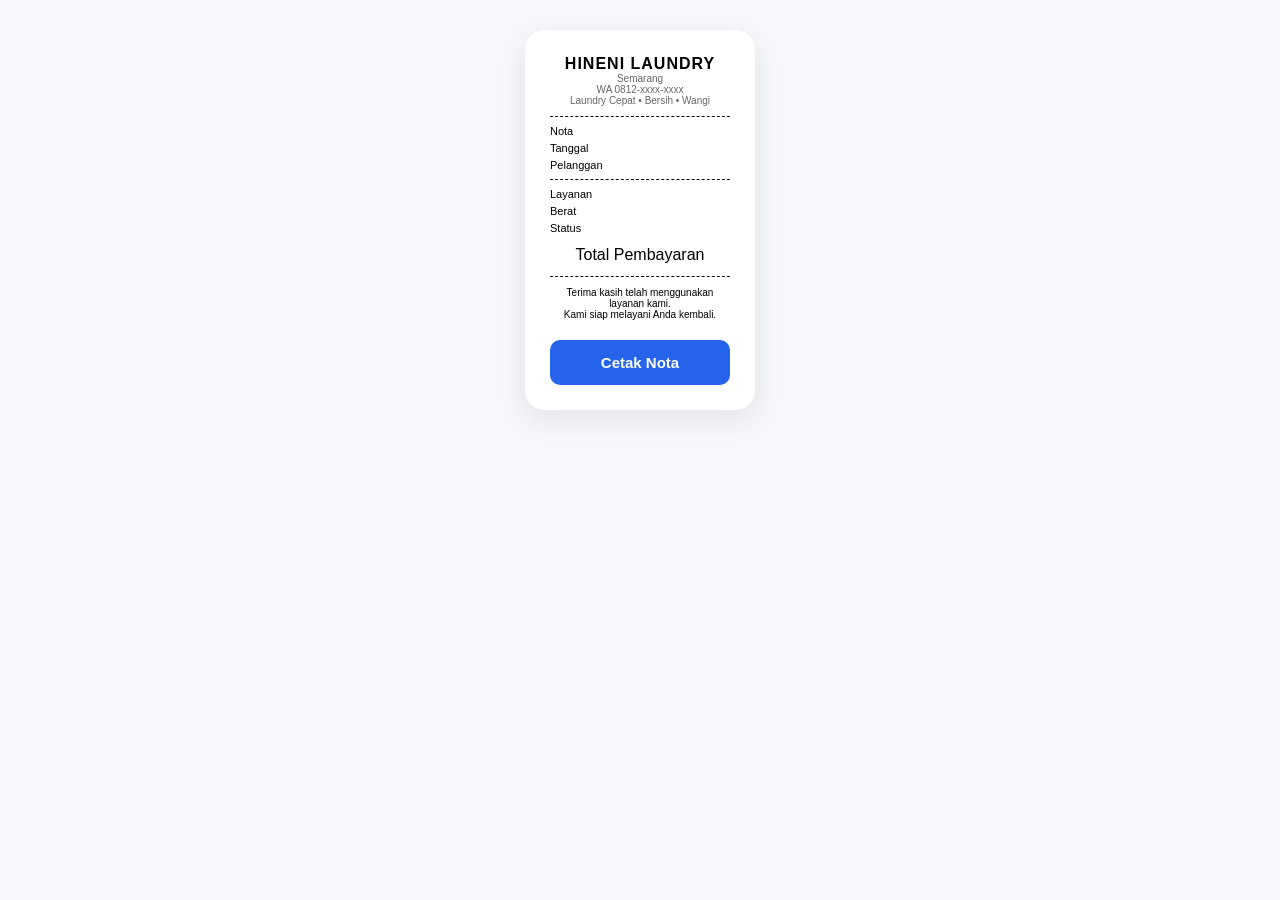
<file: pages/nota.html>
<!DOCTYPE html>
<html lang="id">

<head>

<meta charset="UTF-8">
<meta name="viewport" content="width=device-width, initial-scale=1.0">

<title>Nota Laundry</title>

<link rel="stylesheet" href="../css/nota.css">

</head>

<body>

<div class="nota-container">

    <div class="header">

        <h1>HINENI LAUNDRY</h1>
        <p>Semarang</p>
        <p>WA 0812-xxxx-xxxx</p>

        <p>
            Laundry Cepat • Bersih • Wangi
        </p>

    </div>

    <div class="line"></div>

<div class="row">
    <span>Nota</span>
    <strong id="kode"></strong>
</div>

<div class="row">
    <span>Tanggal</span>
    <strong id="tanggal"></strong>
</div>

<div class="row">
    <span>Pelanggan</span>
    <strong id="pelanggan"></strong>
</div>

<div class="line"></div>

<div class="row">
    <span>Layanan</span>
    <strong id="layanan"></strong>
</div>

<div class="row">
    <span>Berat</span>
    <strong id="berat"></strong>
</div>

<div class="row">
    <span>Status</span>
    <strong id="statusBadge"></strong>
</div>

    <div class="total-box">

        <span>Total Pembayaran</span>

        <h2 id="total"></h2>

    </div>

    <div class="footer">

        <p>
            Terima kasih telah menggunakan
            layanan kami.
        </p>

        <p>
            Kami siap melayani Anda kembali.
        </p>

    </div>

    <button
    class="btn-print"
    onclick="window.print()">

    Cetak Nota

    </button>

</div>

<script src="../js/nota.js"></script>

</body>
</html>
</file>
<file: css/nota.css>
*{
margin:0;
padding:0;
box-sizing:border-box;
font-family:'Segoe UI',sans-serif;
}

body{
background:#f5f7fb;
padding:30px;
display:flex;
justify-content:center;
}

.nota-container{
width:230px;
background:white;
border-radius:20px;
padding:25px;
box-shadow:0 10px 30px rgba(0,0,0,.08);
}

.header{
    text-align:center;
    margin-bottom:10px;
}

.header h1{
    font-size:16px;
    font-weight:700;
    letter-spacing:1px;
}

.header p{
    font-size:10px;
    color:#666;
}

.nota-top{
display:flex;
justify-content:space-between;
align-items:center;
margin-bottom:15px;
}

.nota-top span{
display:block;
font-size:12px;
color:#888;
margin-bottom:4px;
}

.nota-top strong{
font-size:14px;
}

.badge{
background:#10B981;
color:white;
padding:6px 12px;
border-radius:20px;
font-size:12px;
font-weight:600;
}

.divider{
height:1px;
background:#e5e7eb;
margin:20px 0;
}

.detail{
display:flex;
flex-direction:column;
gap:15px;
}

.row{
    display:flex;
    justify-content:space-between;
    margin:5px 0;
    font-size:11px;
}

.line{
    border-top:1px dashed #000;
    margin:8px 0;
}

.total-box{
    text-align:center;
    margin:12px 0;
}

.total-box div{
    font-size:11px;
}

.total-box h2{
    font-size:18px;
    font-weight:700;
}

.footer{
    text-align:center;
    font-size:10px;
    margin-top:10px;
    padding-top:10px;
    border-top:1px dashed #000;
}

.btn-print{
width:100%;
margin-top:20px;
padding:14px;
border:none;
border-radius:10px;
background:#2563EB;
color:white;
font-size:15px;
font-weight:600;
cursor:pointer;
}

@page{
    size:58mm auto;
    margin:0;
}

@media print{

    html,
    body{
        width:58mm;
        margin:0;
        padding:0;
        background:#fff;
    }

    .nota-container{
        width:100%;
        max-width:58mm;
        padding:4mm;
        box-shadow:none;
        border:none;
        border-radius:0;
    }

    .btn-print,
    .btn-close{
        display:none;
    }

}
</file>
